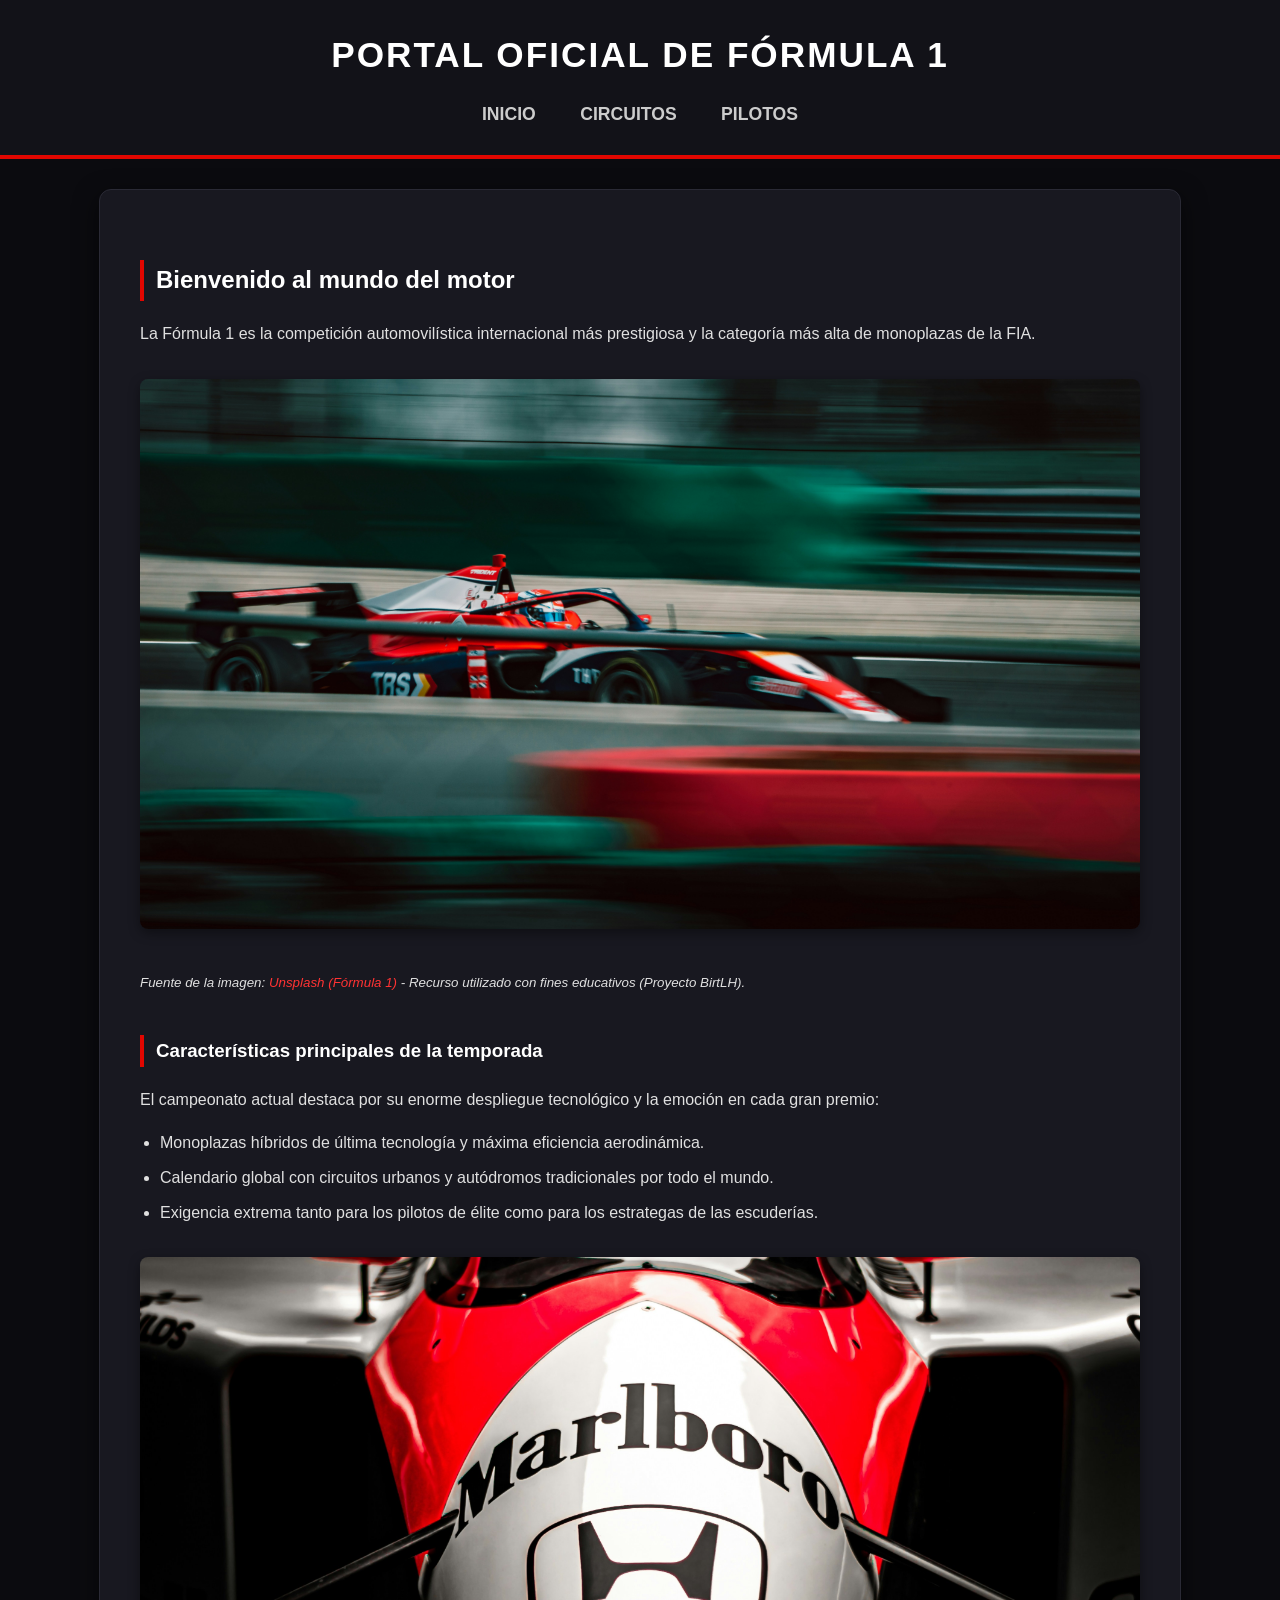
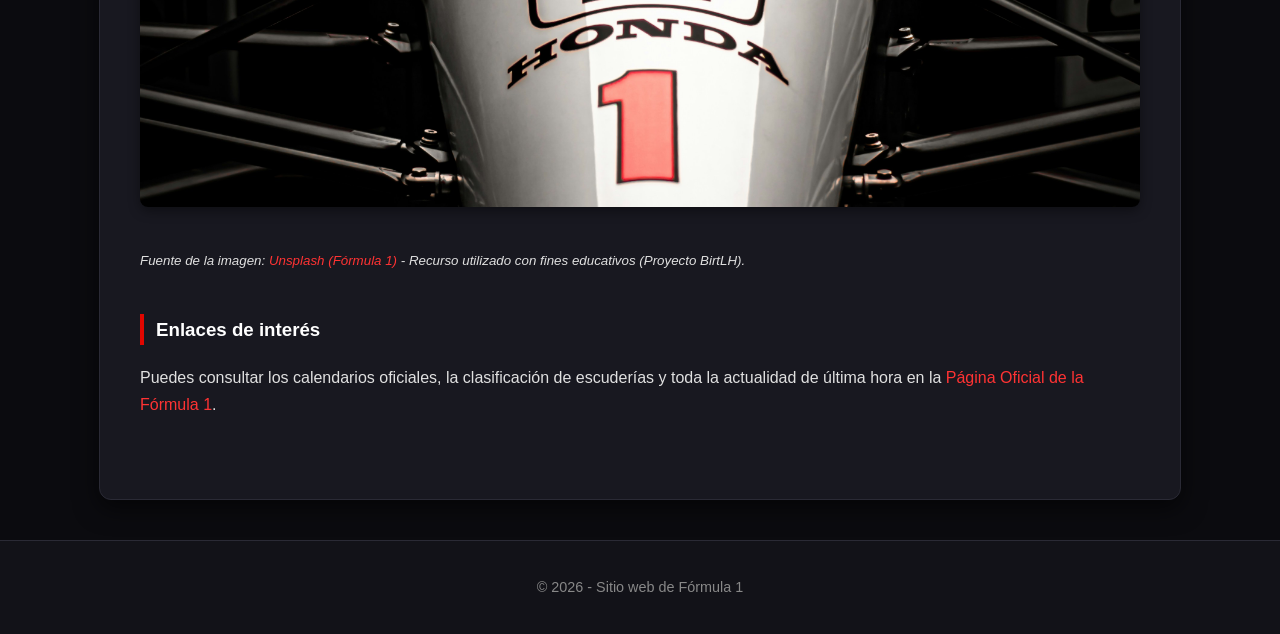
<file: index.html>
<!DOCTYPE html>
<html lang="es">
<head>
    <meta charset="UTF-8">
    <title>Fórmula 1 - Inicio</title>
    <!-- Enlace a la hoja de estilos externa obligatoria -->
    <link rel="stylesheet" href="estilos/estilos.css">
</head>
<body>

    <!-- Comienzo de la cabecera y el menú de navegación principal -->
    <header>
        <h1>Portal Oficial de Fórmula 1</h1>
        <nav>
            <ul>
                <li><a href="index.html">Inicio</a></li>
                <li><a href="circuitos.html">Circuitos</a></li>
                <li><a href="pilotos.html">Pilotos</a></li>
            </ul>
        </nav>
    </header>

    <!-- Comienzo de la página de inicio -->
    <main>
        <!-- Sección de introducción con imagen principal y fuente unificada -->
        <section>
            <h2>Bienvenido al mundo del motor</h2>
            <p>La Fórmula 1 es la competición automovilística internacional más prestigiosa y la categoría más alta de monoplazas de la FIA.</p>
            <img src="imagenes/monoplaza.jpg" alt="Monoplaza de Fórmula 1 acelerando a máxima velocidad sobre el asfalto">
            <p><small><em>Fuente de la imagen: <a href="https://unsplash.com/es/s/fotos/f%C3%B3rmula-1" target="_blank">Unsplash (Fórmula 1)</a> - Recurso utilizado con fines educativos (Proyecto BirtLH).</em></small></p>
        </section>

        <!-- Sección de características con lista, segunda imagen y fuente unificada -->
        <section>
            <h3>Características principales de la temporada</h3>
            <p>El campeonato actual destaca por su enorme despliegue tecnológico y la emoción en cada gran premio:</p>
            <ul>
                <li>Monoplazas híbridos de última tecnología y máxima eficiencia aerodinámica.</li>
                <li>Calendario global con circuitos urbanos y autódromos tradicionales por todo el mundo.</li>
                <li>Exigencia extrema tanto para los pilotos de élite como para los estrategas de las escuderías.</li>
            </ul>
            <img src="imagenes/monoplaza2.jpg" alt="Vista detallada de un monoplaza de Fórmula 1 en competición">
            <p><small><em>Fuente de la imagen: <a href="https://unsplash.com/es/s/fotos/f%C3%B3rmula-1" target="_blank">Unsplash (Fórmula 1)</a> - Recurso utilizado con fines educativos (Proyecto BirtLH).</em></small></p>
        </section>

        <!-- Sección con enlace externo obligatorio -->
        <section>
            <h3>Enlaces de interés</h3>
            <p>Puedes consultar los calendarios oficiales, la clasificación de escuderías y toda la actualidad de última hora en la <a href="https://www.formula1.com" target="_blank">Página Oficial de la Fórmula 1</a>.</p>
        </section>
    </main>

    <!-- Pie de página -->
    <footer>
        <p>&copy; 2026 - Sitio web de Fórmula 1</p>
    </footer>

</body>
</html>
</file>
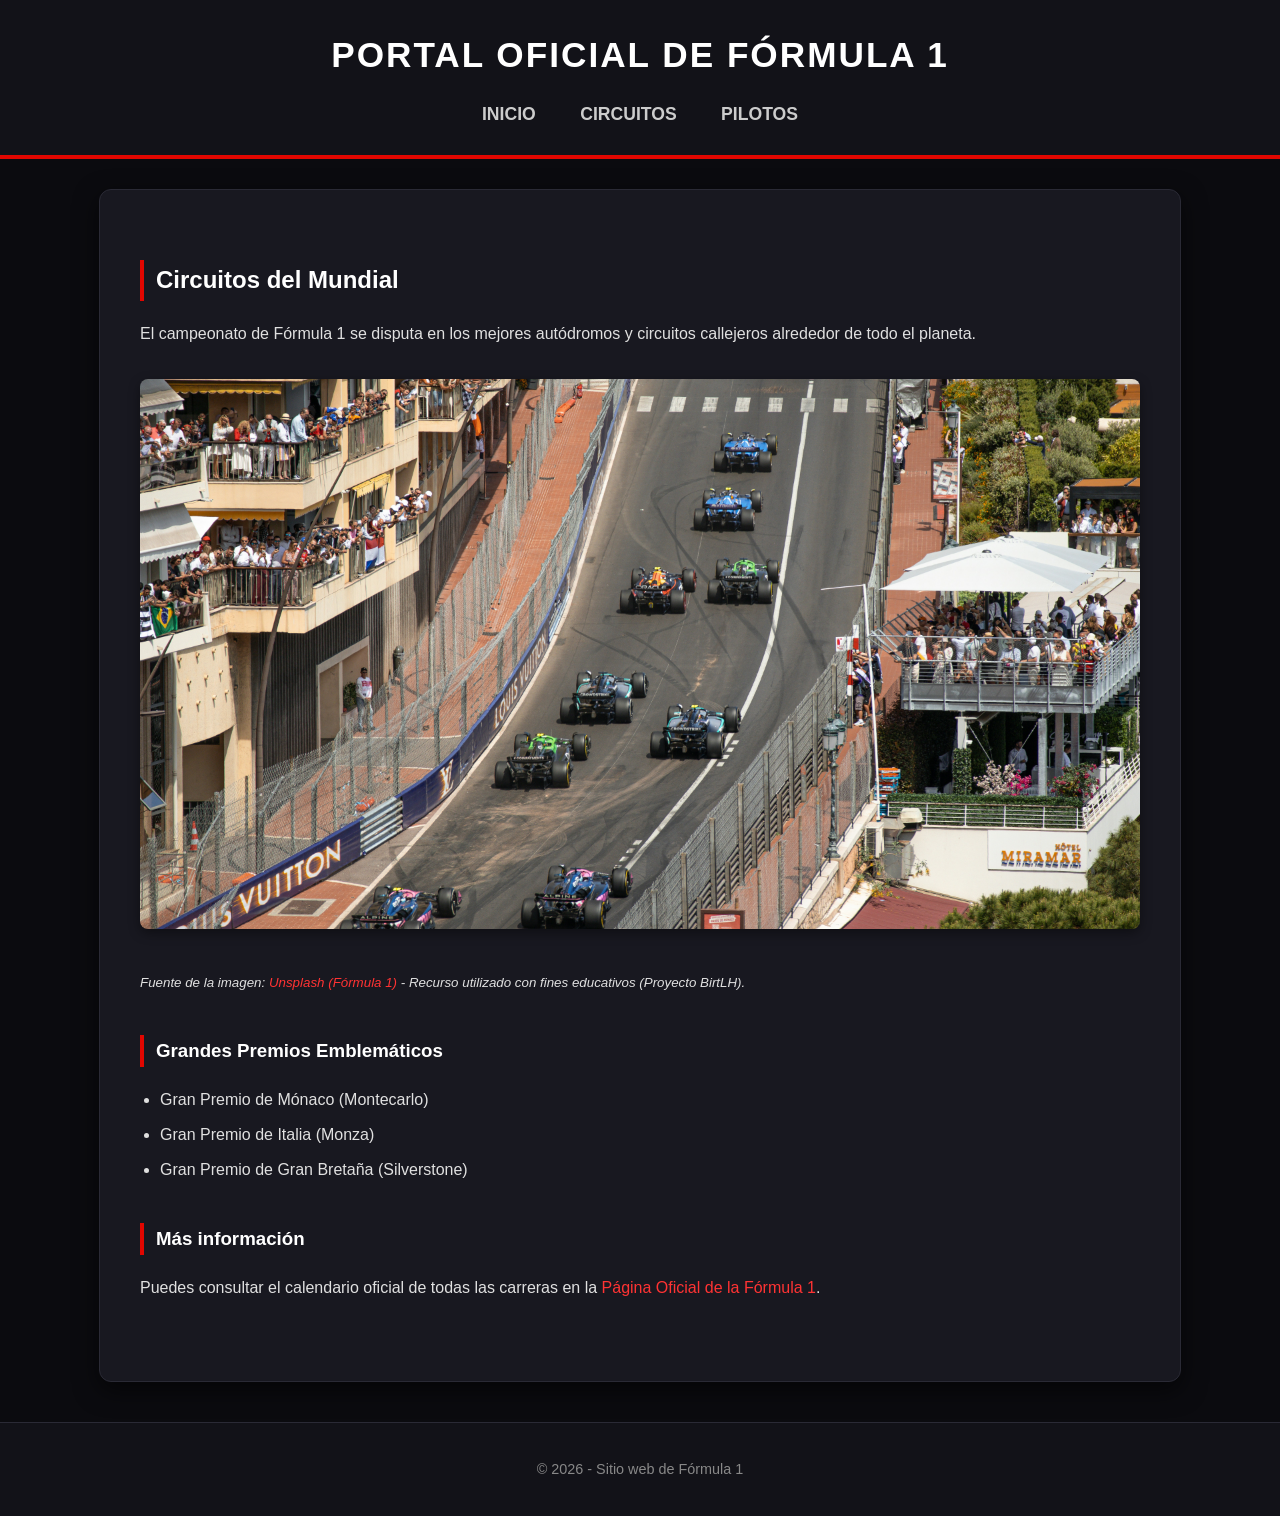
<file: circuitos.html>
<!DOCTYPE html>
<html lang="es">
<head>
    <meta charset="UTF-8">
    <title>Fórmula 1 - Circuitos</title>
    <!-- Enlace a la hoja de estilos externa obligatoria -->
    <link rel="stylesheet" href="estilos/estilos.css">
</head>
<body>

    <!-- Comienzo de la cabecera y el menú de navegación principal -->
    <header>
        <h1>Portal Oficial de Fórmula 1</h1>
        <nav>
            <ul>
                <li><a href="index.html">Inicio</a></li>
                <li><a href="circuitos.html">Circuitos</a></li>
                <li><a href="pilotos.html">Pilotos</a></li>
            </ul>
        </nav>
    </header>

    <!-- Comienzo del contenido principal de la página de circuitos -->
    <main>
        <!-- Sección de introducción con imagen y fuente unificada -->
        <section>
            <h2>Circuitos del Mundial</h2>
            <p>El campeonato de Fórmula 1 se disputa en los mejores autódromos y circuitos callejeros alrededor de todo el planeta.</p>
            <img src="imagenes/monaco.jpg" alt="Vista aérea del emblemático circuito urbano de Mónaco">
            <p><small><em>Fuente de la imagen: <a href="https://unsplash.com/es/s/fotos/f%C3%B3rmula-1" target="_blank">Unsplash (Fórmula 1)</a> - Recurso utilizado con fines educativos (Proyecto BirtLH).</em></small></p>
        </section>

        <!-- Sección con lista obligatoria -->
        <section>
            <h3>Grandes Premios Emblemáticos</h3>
            <ul>
                <li>Gran Premio de Mónaco (Montecarlo)</li>
                <li>Gran Premio de Italia (Monza)</li>
                <li>Gran Premio de Gran Bretaña (Silverstone)</li>
            </ul>
        </section>

        <!-- Sección con enlace externo obligatorio -->
        <section>
            <h3>Más información</h3>
            <p>Puedes consultar el calendario oficial de todas las carreras en la <a href="https://www.formula1.com" target="_blank">Página Oficial de la Fórmula 1</a>.</p>
        </section>
    </main>

    <!-- Pie de página -->
    <footer>
        <p>&copy; 2026 - Sitio web de Fórmula 1</p>
    </footer>

</body>
</html>
</file>
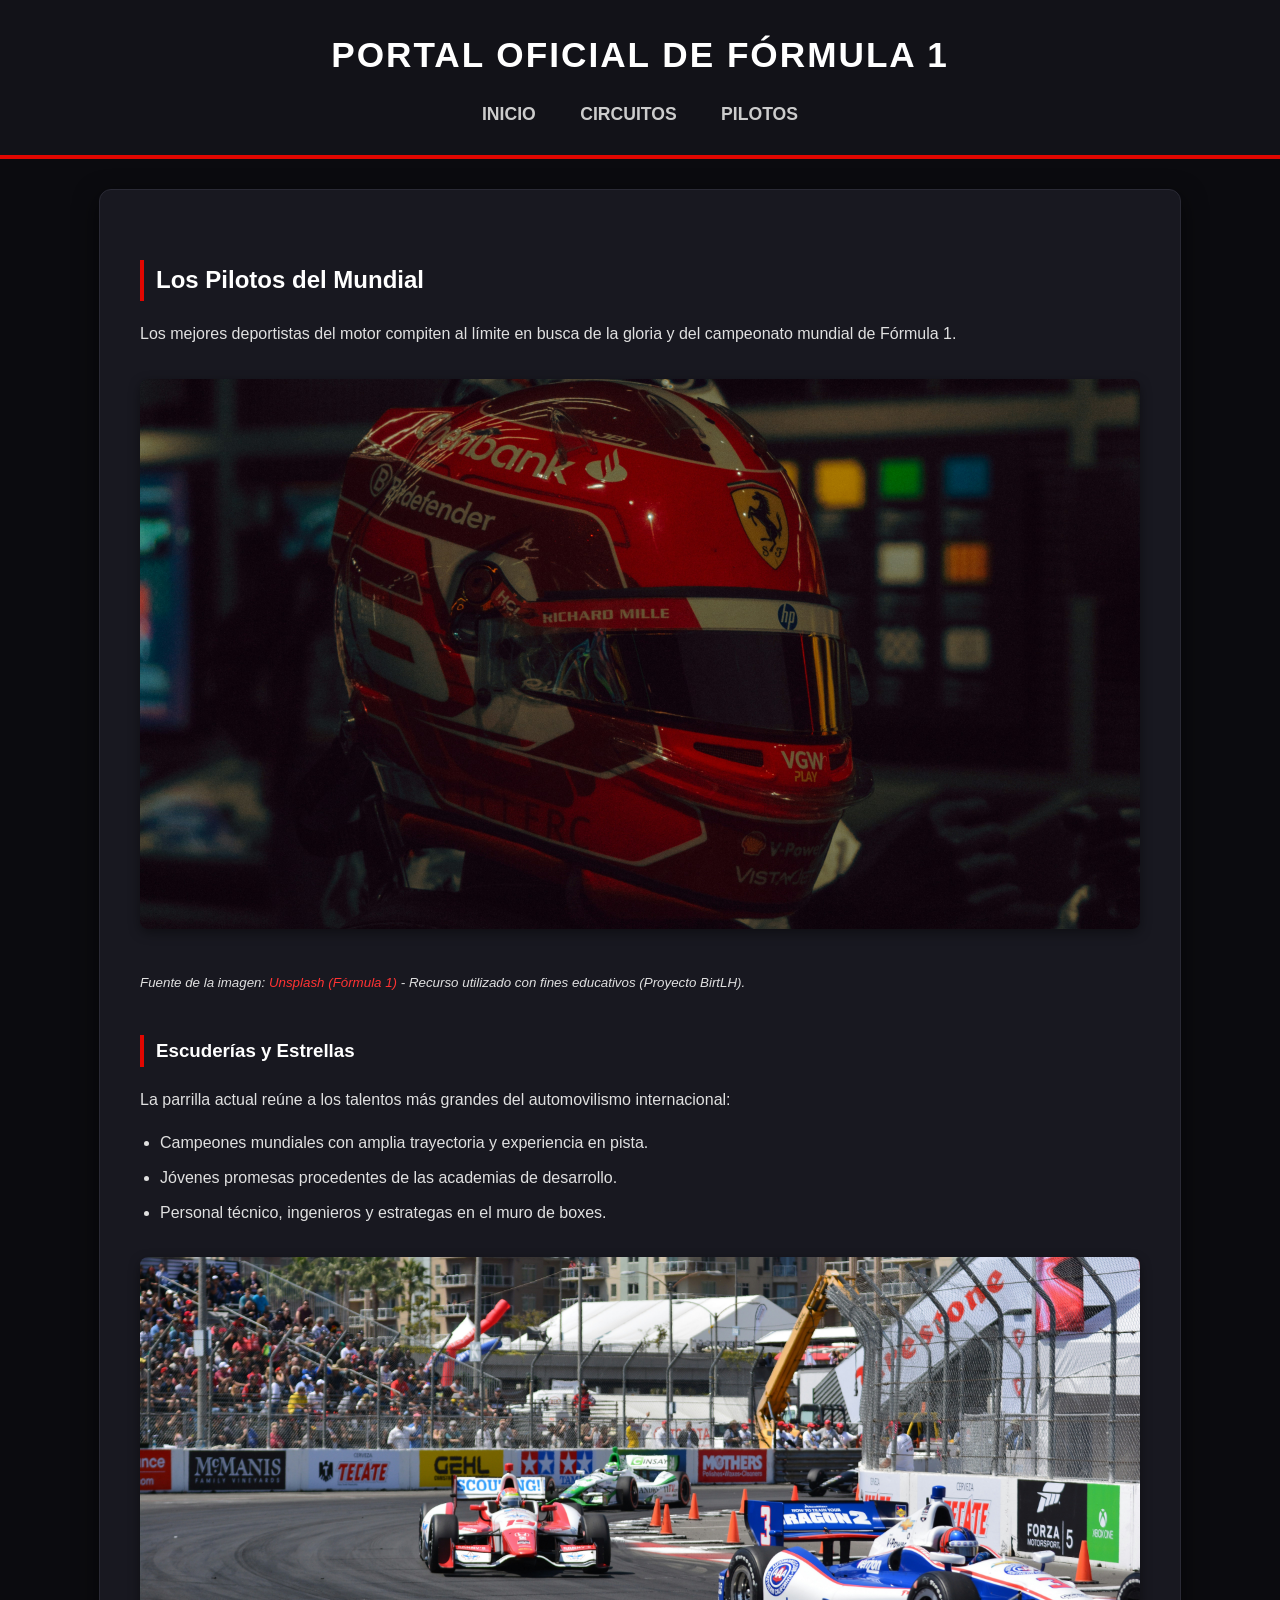
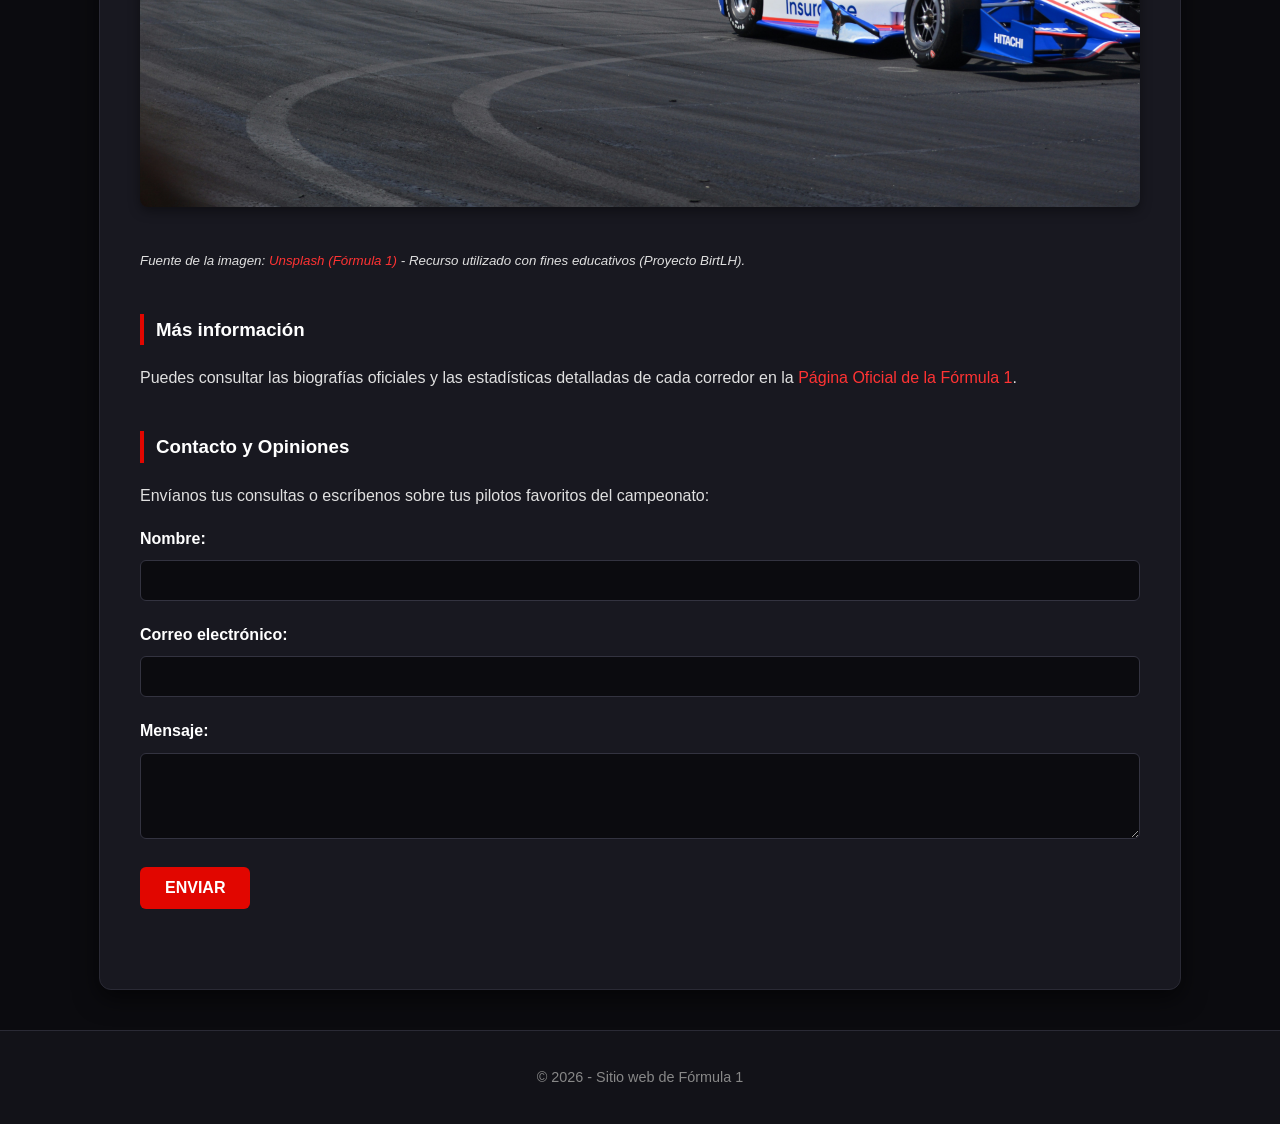
<file: pilotos.html>
<!DOCTYPE html>
<html lang="es">
<head>
    <meta charset="UTF-8">
    <title>Fórmula 1 - Pilotos</title>
    <!-- Enlace a la hoja de estilos externa obligatoria -->
    <link rel="stylesheet" href="estilos/estilos.css">
</head>
<body>

    <!-- Comienzo de la cabecera y el menú de navegación principal -->
    <header>
        <h1>Portal Oficial de Fórmula 1</h1>
        <nav>
            <ul>
                <li><a href="index.html">Inicio</a></li>
                <li><a href="circuitos.html">Circuitos</a></li>
                <li><a href="pilotos.html">Pilotos</a></li>
            </ul>
        </nav>
    </header>

    <!-- Comienzo del contenido principal de la página de pilotos -->
    <main>
        <!-- Sección de introducción con primera imagen y fuente unificada -->
        <section>
            <h2>Los Pilotos del Mundial</h2>
            <p>Los mejores deportistas del motor compiten al límite en busca de la gloria y del campeonato mundial de Fórmula 1.</p>
            <img src="imagenes/piloto3.jpg" alt="Casco de competición y equipamiento técnico de un piloto de Fórmula 1">
            <p><small><em>Fuente de la imagen: <a href="https://unsplash.com/es/s/fotos/f%C3%B3rmula-1" target="_blank">Unsplash (Fórmula 1)</a> - Recurso utilizado con fines educativos (Proyecto BirtLH).</em></small></p>
        </section>

        <!-- Sección de escuderías con lista, segunda imagen y fuente unificada -->
        <section>
            <h3>Escuderías y Estrellas</h3>
            <p>La parrilla actual reúne a los talentos más grandes del automovilismo internacional:</p>
            <ul>
                <li>Campeones mundiales con amplia trayectoria y experiencia en pista.</li>
                <li>Jóvenes promesas procedentes de las academias de desarrollo.</li>
                <li>Personal técnico, ingenieros y estrategas en el muro de boxes.</li>
            </ul>
            <img src="imagenes/piloto (2).jpg" alt="Monoplaza de Fórmula 1 preparado en el garaje por los mecánicos">
            <p><small><em>Fuente de la imagen: <a href="https://unsplash.com/es/s/fotos/f%C3%B3rmula-1" target="_blank">Unsplash (Fórmula 1)</a> - Recurso utilizado con fines educativos (Proyecto BirtLH).</em></small></p>
        </section>

        <!-- Sección con enlace externo obligatorio -->
        <section>
            <h3>Más información</h3>
            <p>Puedes consultar las biografías oficiales y las estadísticas detalladas de cada corredor en la <a href="https://www.formula1.com" target="_blank">Página Oficial de la Fórmula 1</a>.</p>
        </section>

        <!-- Sección con el formulario obligatorio con mailto -->
        <section>
            <h3>Contacto y Opiniones</h3>
            <p>Envíanos tus consultas o escríbenos sobre tus pilotos favoritos del campeonato:</p>
            <form action="mailto:contacto@birt.eus" method="post" enctype="text/plain">
                <div>
                    <label for="nombre">Nombre:</label>
                    <input type="text" id="nombre" name="nombre" required>
                </div>
                <div>
                    <label for="email">Correo electrónico:</label>
                    <input type="email" id="email" name="email" required>
                </div>
                <div>
                    <label for="mensaje">Mensaje:</label>
                    <textarea id="mensaje" name="mensaje" rows="4" required></textarea>
                </div>
                <div>
                    <button type="submit">Enviar</button>
                </div>
            </form>
        </section>
    </main>

    <!-- Pie de página -->
    <footer>
        <p>&copy; 2026 - Sitio web de Fórmula 1</p>
    </footer>

</body>
</html>
</file>
<file: estilos/estilos.css>
/* Importar una tipografía moderna y limpia */
body {
    font-family: 'Segoe UI', Tahoma, Geneva, Verdana, sans-serif;
    margin: 0;
    padding: 0;
    background-color: #0b0b0f; /* Fondo oscuro tipo asfalto / box de F1 */
    color: #e0e0e0; /* Texto claro para lectura cómoda */
    line-height: 1.7;
}

/* Cabecera y barra de navegación estilo F1 */
header {
    background-color: #121218;
    color: #ffffff;
    padding: 25px 20px;
    text-align: center;
    border-bottom: 4px solid #e10600; /* Línea roja icónica de Fórmula 1 */
}

header h1 {
    margin: 0 0 15px 0;
    color: #ffffff;
    font-size: 2.2rem;
    letter-spacing: 2px;
    text-transform: uppercase;
}

nav ul {
    list-style: none;
    padding: 0;
    margin: 0;
}

nav ul li {
    display: inline;
    margin: 0 20px;
}

nav ul li a {
    color: #cccccc;
    text-decoration: none;
    font-weight: 600;
    font-size: 1.1rem;
    text-transform: uppercase;
    transition: color 0.3s ease;
}

nav ul li a:hover {
    color: #e10600; /* Se ilumina en rojo F1 al pasar el ratón */
}

/* Contenido principal con aspecto de tarjeta moderna */
main {
    max-width: 1000px; /* Un poco más ancho para albergar imágenes grandes */
    margin: 30px auto;
    padding: 40px;
    background-color: #181820; /* Fondo de tarjeta gris muy oscuro y elegante */
    box-shadow: 0 8px 24px rgba(0, 0, 0, 0.6);
    border-radius: 12px;
    border: 1px solid #2a2a35;
}

section {
    margin-bottom: 40px;
}

h2, h3 {
    color: #ffffff;
    border-left: 4px solid #e10600;
    padding-left: 12px;
    margin-top: 30px;
}

/* Imágenes grandes, impactantes y con bordes suaves */
img {
    width: 100%; /* Ocupa todo el ancho disponible de forma limpia */
    max-height: 550px; /* Evita que sean infinitamente altas pero las hace grandes */
    object-fit: cover; /* Recuadra la foto perfectamente sin deformarla */
    border-radius: 8px;
    margin-top: 15px;
    margin-bottom: 15px;
    box-shadow: 0 4px 12px rgba(0, 0, 0, 0.4);
}

/* Estilos para listas */
ul {
    padding-left: 20px;
}

li {
    margin-bottom: 8px;
}

/* Enlaces externos */
a {
    color: #ff3333;
    text-decoration: none;
}

a:hover {
    text-decoration: underline;
}

/* Estilos para el formulario (lo usaremos en la última página) */
form div {
    margin-bottom: 20px;
}

label {
    display: block;
    font-weight: bold;
    margin-bottom: 8px;
    color: #ffffff;
}

input[type="text"],
input[type="email"],
textarea {
    width: 100%;
    padding: 12px;
    background-color: #0b0b0f;
    border: 1px solid #333340;
    color: #ffffff;
    border-radius: 6px;
    box-sizing: border-box;
}

button[type="submit"] {
    background-color: #e10600;
    color: white;
    padding: 12px 25px;
    border: none;
    border-radius: 6px;
    font-size: 1rem;
    font-weight: bold;
    text-transform: uppercase;
    cursor: pointer;
    transition: background-color 0.3s ease;
}

button[type="submit"]:hover {
    background-color: #ff1a1a;
}

/* Pie de página */
footer {
    text-align: center;
    padding: 20px;
    background-color: #121218;
    color: #888888;
    margin-top: 40px;
    font-size: 0.9rem;
    border-top: 1px solid #2a2a35;
}
</file>
